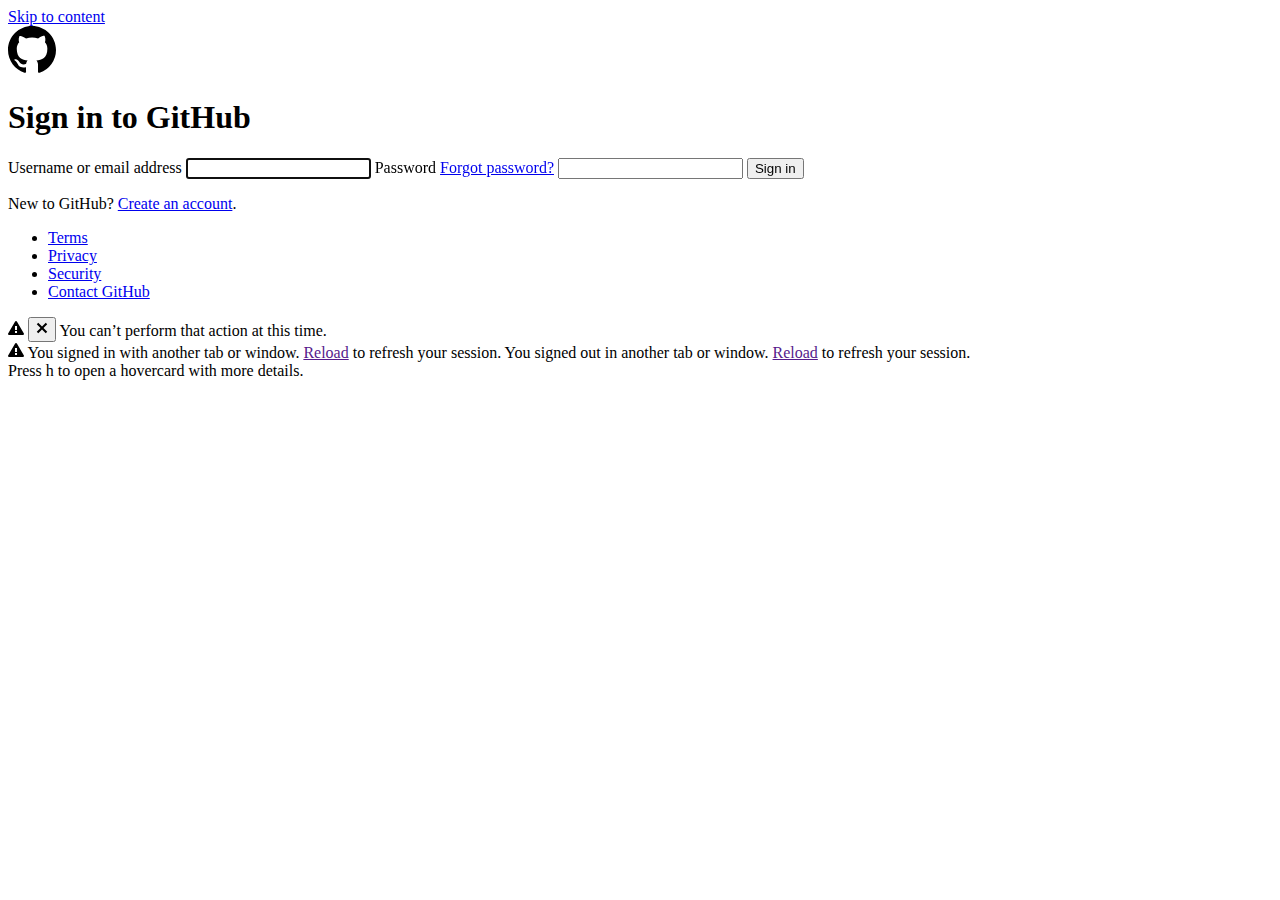
<file: react-hackers.html>
<!DOCTYPE html>
<html lang="en">
  <head>
    <meta charset="utf-8">
  <link rel="dns-prefetch" href="https://assets-cdn.github.com">
  <link rel="dns-prefetch" href="https://avatars0.githubusercontent.com">
  <link rel="dns-prefetch" href="https://avatars1.githubusercontent.com">
  <link rel="dns-prefetch" href="https://avatars2.githubusercontent.com">
  <link rel="dns-prefetch" href="https://avatars3.githubusercontent.com">
  <link rel="dns-prefetch" href="https://github-cloud.s3.amazonaws.com">
  <link rel="dns-prefetch" href="https://user-images.githubusercontent.com/">



  <link crossorigin="anonymous" media="all" integrity="sha512-Z0JAar9+DkI1NjGVdZr3GivARUgJtA0o2eHlTv7Ou2gshR5awWVf8QGsq11Ns9ZxQLEs+G5/SuARmvpOLMzulw==" rel="stylesheet" href="https://assets-cdn.github.com/assets/frameworks-95aff0b550d3fe338b645a4deebdcb1b.css" />
  <link crossorigin="anonymous" media="all" integrity="sha512-eeb0wTQqP0vhEg0FWGwR3lZqg7k8NoNJ3aJm5fyWM7vaSlm1ZgpLpIlXr0J82rnhHRYlpkDX1w034JzTj9YfJQ==" rel="stylesheet" href="https://assets-cdn.github.com/assets/github-1b92fc57a93ac751f875b024fc0646d2.css" />
  
  
  <link crossorigin="anonymous" media="all" integrity="sha512-2ThuYzT4A4rqWiPrSjHGQiV5pWat6IhKBOQbt3SI++BucjSUbJlzSD2S9h0pM5UHlP1KpvSk9YtKp0JinP+yVQ==" rel="stylesheet" href="https://assets-cdn.github.com/assets/site-2dc8680244624c331677d1cfd1af7370.css" />
  

  <meta name="viewport" content="width=device-width">
  
  <title>Sign in to GitHub · GitHub</title>
    <meta name="description" content="GitHub is where people build software. More than 28 million people use GitHub to discover, fork, and contribute to over 85 million projects.">
    <link rel="search" type="application/opensearchdescription+xml" href="/opensearch.xml" title="GitHub">
  <link rel="fluid-icon" href="https://github.com/fluidicon.png" title="GitHub">
  <meta property="fb:app_id" content="1401488693436528">

    <meta property="og:url" content="https://github.com">
    <meta property="og:site_name" content="GitHub">
    <meta property="og:title" content="Build software better, together">
    <meta property="og:description" content="GitHub is where people build software. More than 28 million people use GitHub to discover, fork, and contribute to over 85 million projects.">
    <meta property="og:image" content="https://assets-cdn.github.com/images/modules/open_graph/github-logo.png">
    <meta property="og:image:type" content="image/png">
    <meta property="og:image:width" content="1200">
    <meta property="og:image:height" content="1200">
    <meta property="og:image" content="https://assets-cdn.github.com/images/modules/open_graph/github-mark.png">
    <meta property="og:image:type" content="image/png">
    <meta property="og:image:width" content="1200">
    <meta property="og:image:height" content="620">
    <meta property="og:image" content="https://assets-cdn.github.com/images/modules/open_graph/github-octocat.png">
    <meta property="og:image:type" content="image/png">
    <meta property="og:image:width" content="1200">
    <meta property="og:image:height" content="620">


  <link rel="assets" href="https://assets-cdn.github.com/">
  
  <meta name="pjax-timeout" content="1000">
  
  <meta name="request-id" content="2923:2295:CA2052:1773AE8:5B8EB2FB" data-pjax-transient>


  

  <meta name="selected-link" value="/login" data-pjax-transient>

      <meta name="google-site-verification" content="KT5gs8h0wvaagLKAVWq8bbeNwnZZK1r1XQysX3xurLU">
    <meta name="google-site-verification" content="ZzhVyEFwb7w3e0-uOTltm8Jsck2F5StVihD0exw2fsA">
    <meta name="google-site-verification" content="GXs5KoUUkNCoaAZn7wPN-t01Pywp9M3sEjnt_3_ZWPc">

  <meta name="octolytics-host" content="collector.githubapp.com" /><meta name="octolytics-app-id" content="github" /><meta name="octolytics-event-url" content="https://collector.githubapp.com/github-external/browser_event" /><meta name="octolytics-dimension-request_id" content="2923:2295:CA2052:1773AE8:5B8EB2FB" /><meta name="octolytics-dimension-region_edge" content="iad" /><meta name="octolytics-dimension-region_render" content="iad" />
<meta name="analytics-location-query-strip" content="true" data-pjax-transient="true" />



    <meta name="google-analytics" content="UA-3769691-2">


<meta class="js-ga-set" name="dimension1" content="Logged Out">



  

      <meta name="hostname" content="github.com">
    <meta name="user-login" content="">

      <meta name="expected-hostname" content="github.com">
    <meta name="js-proxy-site-detection-payload" content="[base64]">

    <meta name="enabled-features" content="DASHBOARD_V2_LAYOUT_OPT_IN,EXPLORE_DISCOVER_REPOSITORIES,UNIVERSE_BANNER,FREE_TRIALS,MARKETPLACE_INSIGHTS,MARKETPLACE_PLAN_RESTRICTION_EDITOR,MARKETPLACE_SEARCH,MARKETPLACE_INSIGHTS_CONVERSION_PERCENTAGES">

  <meta name="html-safe-nonce" content="3d36508a8c7b74e38e21b65c5a811d0d098ccc1d">

  <meta http-equiv="x-pjax-version" content="734c6a429c7ac301e2e67ffc5448eb0d">
  

    <meta name="description" content="GitHub is where people build software. More than 28 million people use GitHub to discover, fork, and contribute to over 85 million projects.">

    <link rel="canonical" href="https://github.com/login" data-pjax-transient>


  <meta name="browser-stats-url" content="https://api.github.com/_private/browser/stats">

  <meta name="browser-errors-url" content="https://api.github.com/_private/browser/errors">

  <link rel="mask-icon" href="https://assets-cdn.github.com/pinned-octocat.svg" color="#000000">
  <link rel="icon" type="image/x-icon" class="js-site-favicon" href="https://assets-cdn.github.com/favicon.ico">

<meta name="theme-color" content="#1e2327">



  <link rel="manifest" href="/manifest.json" crossOrigin="use-credentials">

  </head>

  <body class="logged-out env-production page-responsive min-width-0 session-authentication">
    

  <div class="position-relative js-header-wrapper ">
    <a href="#start-of-content" tabindex="1" class="px-2 py-4 bg-blue text-white show-on-focus js-skip-to-content">Skip to content</a>
    <div id="js-pjax-loader-bar" class="pjax-loader-bar"><div class="progress"></div></div>

    
    
    



      <div class="header header-logged-out width-full pt-5 pb-4" role="banner">
  <div class="container clearfix width-full text-center">
    <a class="header-logo" href="https://github.com/" aria-label="Homepage" data-ga-click="(Logged out) Header, go to homepage, icon:logo-wordmark">
      <svg height="48" class="octicon octicon-mark-github" viewBox="0 0 16 16" version="1.1" width="48" aria-hidden="true"><path fill-rule="evenodd" d="M8 0C3.58 0 0 3.58 0 8c0 3.54 2.29 6.53 5.47 7.59.4.07.55-.17.55-.38 0-.19-.01-.82-.01-1.49-2.01.37-2.53-.49-2.69-.94-.09-.23-.48-.94-.82-1.13-.28-.15-.68-.52-.01-.53.63-.01 1.08.58 1.23.82.72 1.21 1.87.87 2.33.66.07-.52.28-.87.51-1.07-1.78-.2-3.64-.89-3.64-3.95 0-.87.31-1.59.82-2.15-.08-.2-.36-1.02.08-2.12 0 0 .67-.21 2.2.82.64-.18 1.32-.27 2-.27.68 0 1.36.09 2 .27 1.53-1.04 2.2-.82 2.2-.82.44 1.1.16 1.92.08 2.12.51.56.82 1.27.82 2.15 0 3.07-1.87 3.75-3.65 3.95.29.25.54.73.54 1.48 0 1.07-.01 1.93-.01 2.2 0 .21.15.46.55.38A8.013 8.013 0 0 0 16 8c0-4.42-3.58-8-8-8z"/></svg>
    </a>
  </div>
</div>


  </div>

  <div id="start-of-content" class="show-on-focus"></div>



  <div role="main" class="application-main ">
      
      <div id="js-pjax-container" data-pjax-container>
        

<div class="auth-form px-3" id="login">

    <!-- '"` --><!-- </textarea></xmp> --></option></form><form action="/session" accept-charset="UTF-8" method="post"><input name="utf8" type="hidden" value="&#x2713;" /><input type="hidden" name="authenticity_token" value="vwEGxWpW69V4pmdJKzf7i+zgD5lVqcLYJJLMfpouOCK589RiKPfXz2hMtWnP/A0gnLhGC7TKSSZ+AQRNJnInjQ==" />      <div class="auth-form-header p-0">
        <h1>Sign in to GitHub</h1>
      </div>


      <div id="js-flash-container">


</div>


      <div class="auth-form-body mt-3">

        <label for="login_field">
          Username or email address
        </label>
        <input type="text" name="login" id="login_field" class="form-control input-block" tabindex="1" autocapitalize="off" autocorrect="off" autofocus="autofocus" />

        <label for="password">
          Password <a class="label-link" href="/password_reset">Forgot password?</a>
        </label>
        <input type="password" name="password" id="password" class="form-control form-control input-block" tabindex="2" />

        <input type="submit" name="commit" value="Sign in" tabindex="3" class="btn btn-primary btn-block" data-disable-with="Signing in…" />
      </div>
</form>

      <p class="create-account-callout mt-3">
        New to GitHub?
        <a data-ga-click="Sign in, switch to sign up" href="/join?return_to=https%3A%2F%2Fgithub.com%2Forgs%2Fkeybase%2Fteams%2Freact-hackers&amp;source=login">Create an account</a>.
      </p>
</div>

      </div>
      <div class="modal-backdrop js-touch-events"></div>
  </div>

        <div class="footer container-lg p-responsive py-6 mt-6 f6" role="contentinfo">
    <ul class="list-style-none d-flex flex-justify-center">
        <li class="mr-3"><a href="/site/terms" data-ga-click="Footer, go to terms, text:terms">Terms</a></li>
        <li class="mr-3"><a href="/site/privacy" data-ga-click="Footer, go to privacy, text:privacy">Privacy</a></li>
        <li class="mr-3"><a href="https://help.github.com/articles/github-security/" data-ga-click="Footer, go to security, text:security">Security</a></li>
        <li><a class="link-gray" data-ga-click="Footer, go to contact, text:contact" href="https://github.com/contact">Contact GitHub</a></li>
    </ul>
  </div>



  <div id="ajax-error-message" class="ajax-error-message flash flash-error">
    <svg class="octicon octicon-alert" viewBox="0 0 16 16" version="1.1" width="16" height="16" aria-hidden="true"><path fill-rule="evenodd" d="M8.893 1.5c-.183-.31-.52-.5-.887-.5s-.703.19-.886.5L.138 13.499a.98.98 0 0 0 0 1.001c.193.31.53.501.886.501h13.964c.367 0 .704-.19.877-.5a1.03 1.03 0 0 0 .01-1.002L8.893 1.5zm.133 11.497H6.987v-2.003h2.039v2.003zm0-3.004H6.987V5.987h2.039v4.006z"/></svg>
    <button type="button" class="flash-close js-ajax-error-dismiss" aria-label="Dismiss error">
      <svg class="octicon octicon-x" viewBox="0 0 12 16" version="1.1" width="12" height="16" aria-hidden="true"><path fill-rule="evenodd" d="M7.48 8l3.75 3.75-1.48 1.48L6 9.48l-3.75 3.75-1.48-1.48L4.52 8 .77 4.25l1.48-1.48L6 6.52l3.75-3.75 1.48 1.48L7.48 8z"/></svg>
    </button>
    You can’t perform that action at this time.
  </div>


    <script crossorigin="anonymous" integrity="sha512-RJ1ufbxsSbKjRCyYvinsPNKvTBvcvvKUvEOJ8g+GjtWI5SuRr+QPBlZcvRDws4H9YwAgdQFcGxfL8UbwEfdI7A==" type="application/javascript" src="https://assets-cdn.github.com/assets/compat-daf14de28fadf1e2bc40d100cb773e2b.js"></script>
    <script crossorigin="anonymous" integrity="sha512-vuSiumVQ19SCEH15AK/fmR75d/qAL38iC7QVE4YnlvgNa7uBa92nr/qPt9zS3E6CrWpq7wa9awDPuzphrnHT5w==" type="application/javascript" src="https://assets-cdn.github.com/assets/frameworks-bf2c22b1c392529e298b629d4e812b82.js"></script>
    
    <script crossorigin="anonymous" async="async" integrity="sha512-H3gdnBHeREvchIt4KJCImUttsHSfOAJddJt8gGom7kItJI7vWrlUIR7nn4z4oAHJ2/IeTN+ULBdy+kzvHrjlhA==" type="application/javascript" src="https://assets-cdn.github.com/assets/github-5b163126154dedf5b5ad274f0fd3e390.js"></script>
    
    
    
  <div class="js-stale-session-flash stale-session-flash flash flash-warn flash-banner d-none">
    <svg class="octicon octicon-alert" viewBox="0 0 16 16" version="1.1" width="16" height="16" aria-hidden="true"><path fill-rule="evenodd" d="M8.893 1.5c-.183-.31-.52-.5-.887-.5s-.703.19-.886.5L.138 13.499a.98.98 0 0 0 0 1.001c.193.31.53.501.886.501h13.964c.367 0 .704-.19.877-.5a1.03 1.03 0 0 0 .01-1.002L8.893 1.5zm.133 11.497H6.987v-2.003h2.039v2.003zm0-3.004H6.987V5.987h2.039v4.006z"/></svg>
    <span class="signed-in-tab-flash">You signed in with another tab or window. <a href="">Reload</a> to refresh your session.</span>
    <span class="signed-out-tab-flash">You signed out in another tab or window. <a href="">Reload</a> to refresh your session.</span>
  </div>
  <div class="facebox" id="facebox" style="display:none;">
  <div class="facebox-popup">
    <div class="facebox-content" role="dialog" aria-labelledby="facebox-header" aria-describedby="facebox-description">
    </div>
    <button type="button" class="facebox-close js-facebox-close" aria-label="Close modal">
      <svg class="octicon octicon-x" viewBox="0 0 12 16" version="1.1" width="12" height="16" aria-hidden="true"><path fill-rule="evenodd" d="M7.48 8l3.75 3.75-1.48 1.48L6 9.48l-3.75 3.75-1.48-1.48L4.52 8 .77 4.25l1.48-1.48L6 6.52l3.75-3.75 1.48 1.48L7.48 8z"/></svg>
    </button>
  </div>
</div>

  <template id="site-details-dialog">
  <details class="details-reset details-overlay details-overlay-dark lh-default text-gray-dark" open>
    <summary aria-haspopup="dialog" aria-label="Close dialog"></summary>
    <details-dialog class="Box Box--overlay d-flex flex-column anim-fade-in fast">
      <button class="m-3 btn-octicon position-absolute right-0 top-0" type="button" aria-label="Close dialog" data-close-dialog>
        <svg class="octicon octicon-x" viewBox="0 0 12 16" version="1.1" width="12" height="16" aria-hidden="true"><path fill-rule="evenodd" d="M7.48 8l3.75 3.75-1.48 1.48L6 9.48l-3.75 3.75-1.48-1.48L4.52 8 .77 4.25l1.48-1.48L6 6.52l3.75-3.75 1.48 1.48L7.48 8z"/></svg>
      </button>
      <div class="octocat-spinner my-6 js-details-dialog-spinner"></div>
    </details-dialog>
  </details>
</template>

  <div class="Popover js-hovercard-content position-absolute" style="display: none; outline: none;" tabindex="0">
  <div class="Popover-message Popover-message--bottom-left Popover-message--large Box box-shadow-large" style="width:360px;">
  </div>
</div>

<div id="hovercard-aria-description" class="sr-only">
  Press h to open a hovercard with more details.
</div>


  </body>
</html>
</file>
